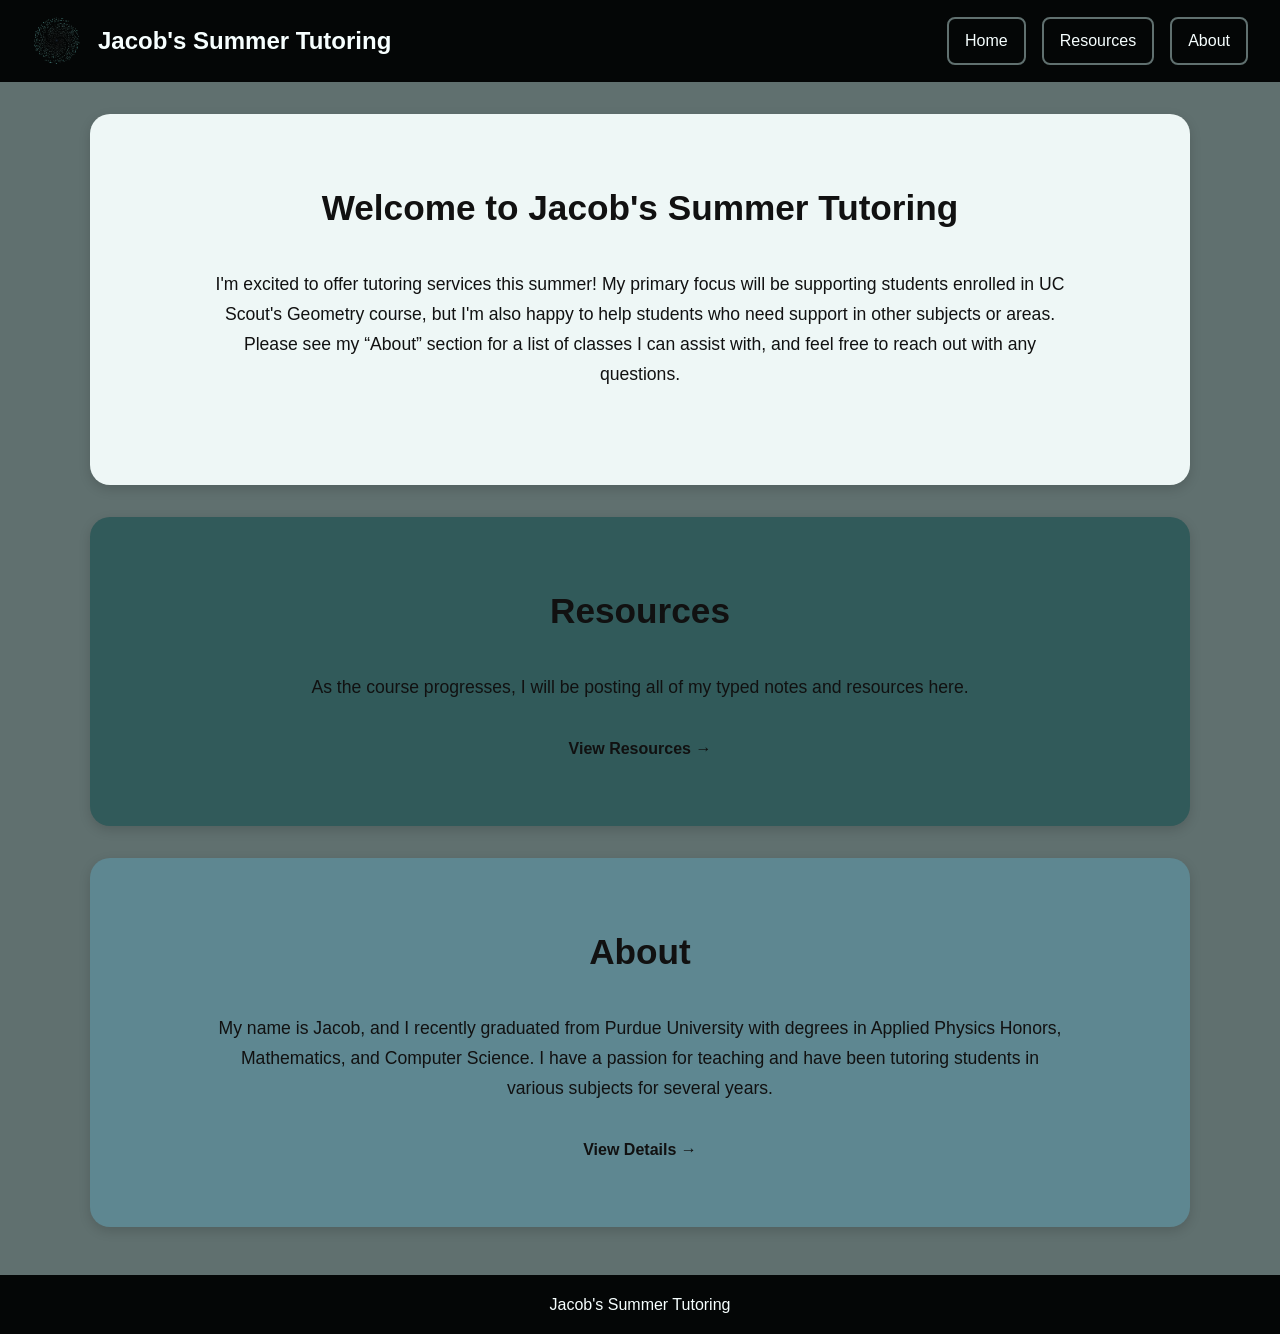
<file: index.html>
<!DOCTYPE html>
<html lang="en">

<head>
    <meta charset="UTF-8" />
    <meta name="viewport" content="width=device-width, initial-scale=1.0" />
    <title>Jacob's Summer Tutoring</title>

    <link rel="stylesheet" href="assets/css/main.css" />
</head>

<body>

    <header class="site-header">
        <div class="branding">
            <img src="/assets/images/profile-nobg.png" alt="Jacob Logo" class="logo">

            <h1>Jacob's Summer Tutoring</h1>
        </div>
        <nav>
            <a href="#home">Home</a>
            <a href="./resources.html">Resources</a>
            <a href="./about.html">About</a>
        </nav>
    </header>

    <main>
        <section id="home" class="card">
            <h2>Welcome to Jacob's Summer Tutoring</h2>
            <p>
                I'm excited to offer tutoring services this summer! My primary focus will be supporting students enrolled in UC Scout's Geometry course, but I'm also happy to help students who need support in other subjects or areas. Please see my “About” section for a list of classes I can assist with, and feel free to reach out with any questions.
            </p>
        </section>
        <section id="resources" class="card dark">
            <h2>Resources</h2>
            <p>
                As the course progresses, I will be posting all of my typed notes and resources here.
            </p>
            <a href="/resources.html" class="button-link">
                View Resources →
            </a>
        </section>
        <section id="about" class="card blue">
            <h2>About</h2>
            <p>
                My name is Jacob, and I recently graduated from Purdue University with degrees in Applied Physics Honors, Mathematics, and Computer Science. I have a passion for teaching and have been tutoring students in various subjects for several years.
            </p>
            <a href="/about.html" class="button-link">
                View Details →
            </a>
        </section>
    </main>

    <footer>
        <p>Jacob's Summer Tutoring</p>
    </footer>

</body>
</html>
</file>
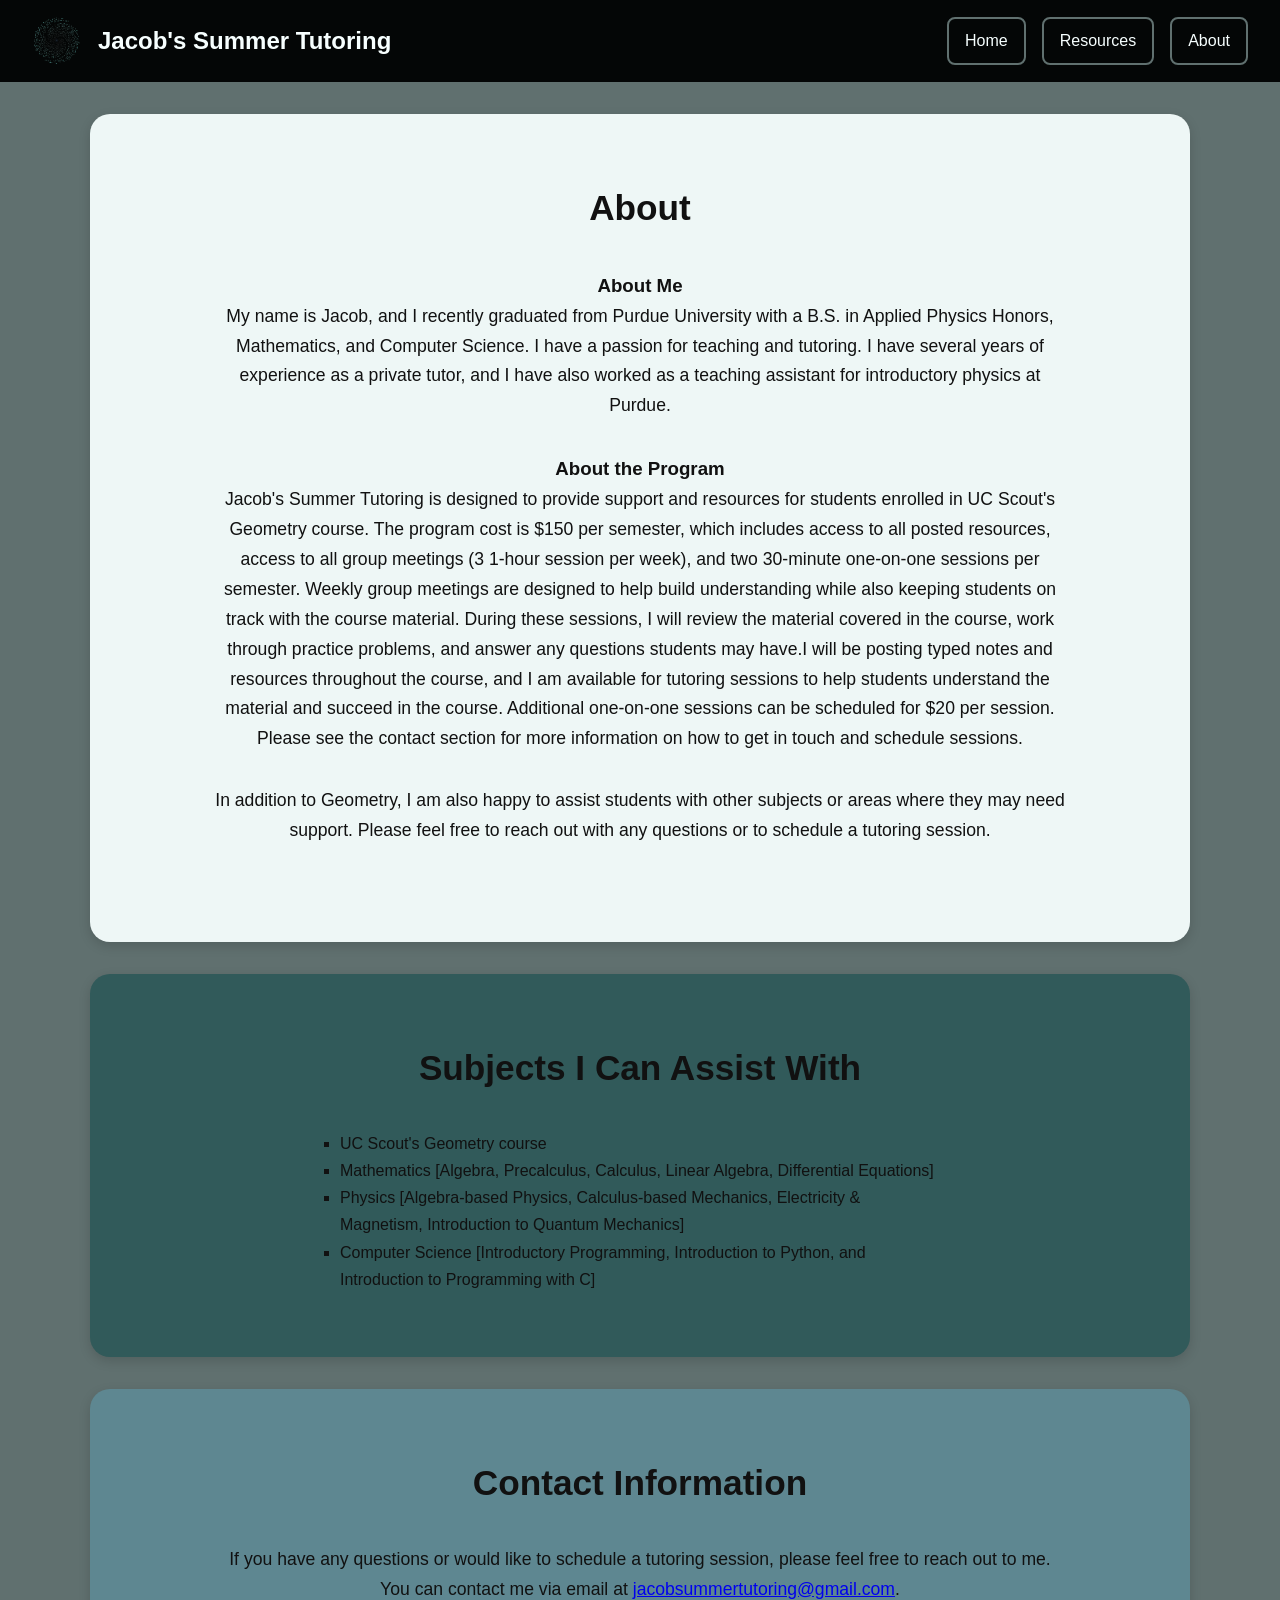
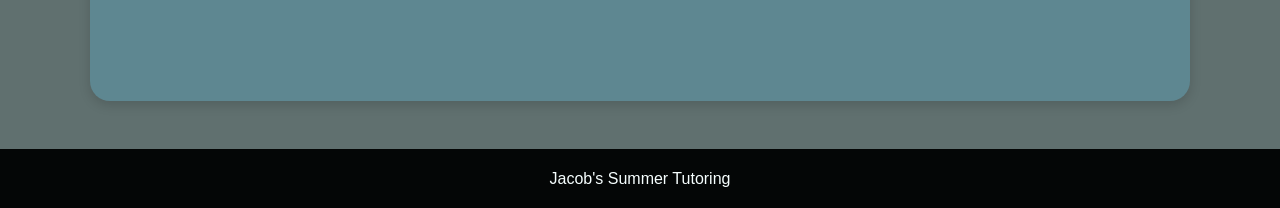
<file: about.html>
<!DOCTYPE html>
<html lang="en-US">

<head>
    <title>About | Jacob's Summer Tutoring</title>
    <meta charset="UTF-8" />
    <meta name="viewport" content="width=device-width, initial-scale=1.0" />
    <link rel="stylesheet" href="assets/css/main.css" />
</head>

<body>
    <header class="site-header">
        <div class="branding">
            <img src="/assets/images/profile-nobg.png" alt="Website Logo" class="logo">

            <h1>Jacob's Summer Tutoring</h1>
        </div>
        <nav>
            <a href="/">Home</a>
            <a href="/resources.html">Resources</a>
            <a href="/about.html">About</a>
        </nav>
    </header>
    <main>
        <section class="card">
            <h2>About</h2>
            <h3>About Me</h3>
            <p>
                My name is Jacob, and I recently graduated from Purdue University with a B.S. in Applied Physics Honors, Mathematics, and Computer Science. I have a passion for teaching and tutoring. I have several years of experience as a private tutor, and I have also worked as a teaching assistant for introductory physics at Purdue.
            </p>
            <h3>About the Program</h3>
            <p>
                Jacob's Summer Tutoring is designed to provide support and resources for students enrolled in UC Scout's Geometry course. The program cost is $150 per semester, which includes access to all posted resources, access to all group meetings (3 1-hour session per week), and two 30-minute one-on-one sessions per semester. Weekly group meetings are designed to help build understanding while also keeping students on track with the course material. During these sessions, I will review the material covered in the course, work through practice problems, and answer any questions students may have.I will be posting typed notes and resources throughout the course, and I am available for tutoring sessions to help
                students understand the material and succeed in the course. Additional one-on-one sessions can be scheduled for $20 per session. Please see the contact section for more information on how to get in touch and schedule sessions.
            </p>
            <p>
                In addition to Geometry, I am also happy to assist students with other subjects or areas where they may need support.
                Please feel free to reach out with any questions or to schedule a tutoring session.
            </p>
        </section>
        <section class="card dark">
            <h2>Subjects I Can Assist With</h2>
            <ul class="subjects-list">
                <li>UC Scout's Geometry course</li>
                <li>Mathematics [Algebra, Precalculus, Calculus, Linear Algebra, Differential Equations]</li>
                <li>Physics [Algebra-based Physics, Calculus-based Mechanics, Electricity & Magnetism, Introduction to Quantum Mechanics]</li>
                <li>Computer Science [Introductory Programming, Introduction to Python, and Introduction to Programming with C]</li>
            </ul>
        </section>
        <section class="card blue">
            <h2>Contact Information</h2>
            <p>
                If you have any questions or would like to schedule a tutoring session, please feel free to reach out to me. You can contact me via email at <a href="mailto: jacobsummertutoring@gmail.com">jacobsummertutoring@gmail.com</a>.
            </p>
        </section>
    </main>

    <footer>
        <p>Jacob's Summer Tutoring</p>
    </footer>

    <script src="assets/js/scripts.js"></script>

</body>

</html>
</file>
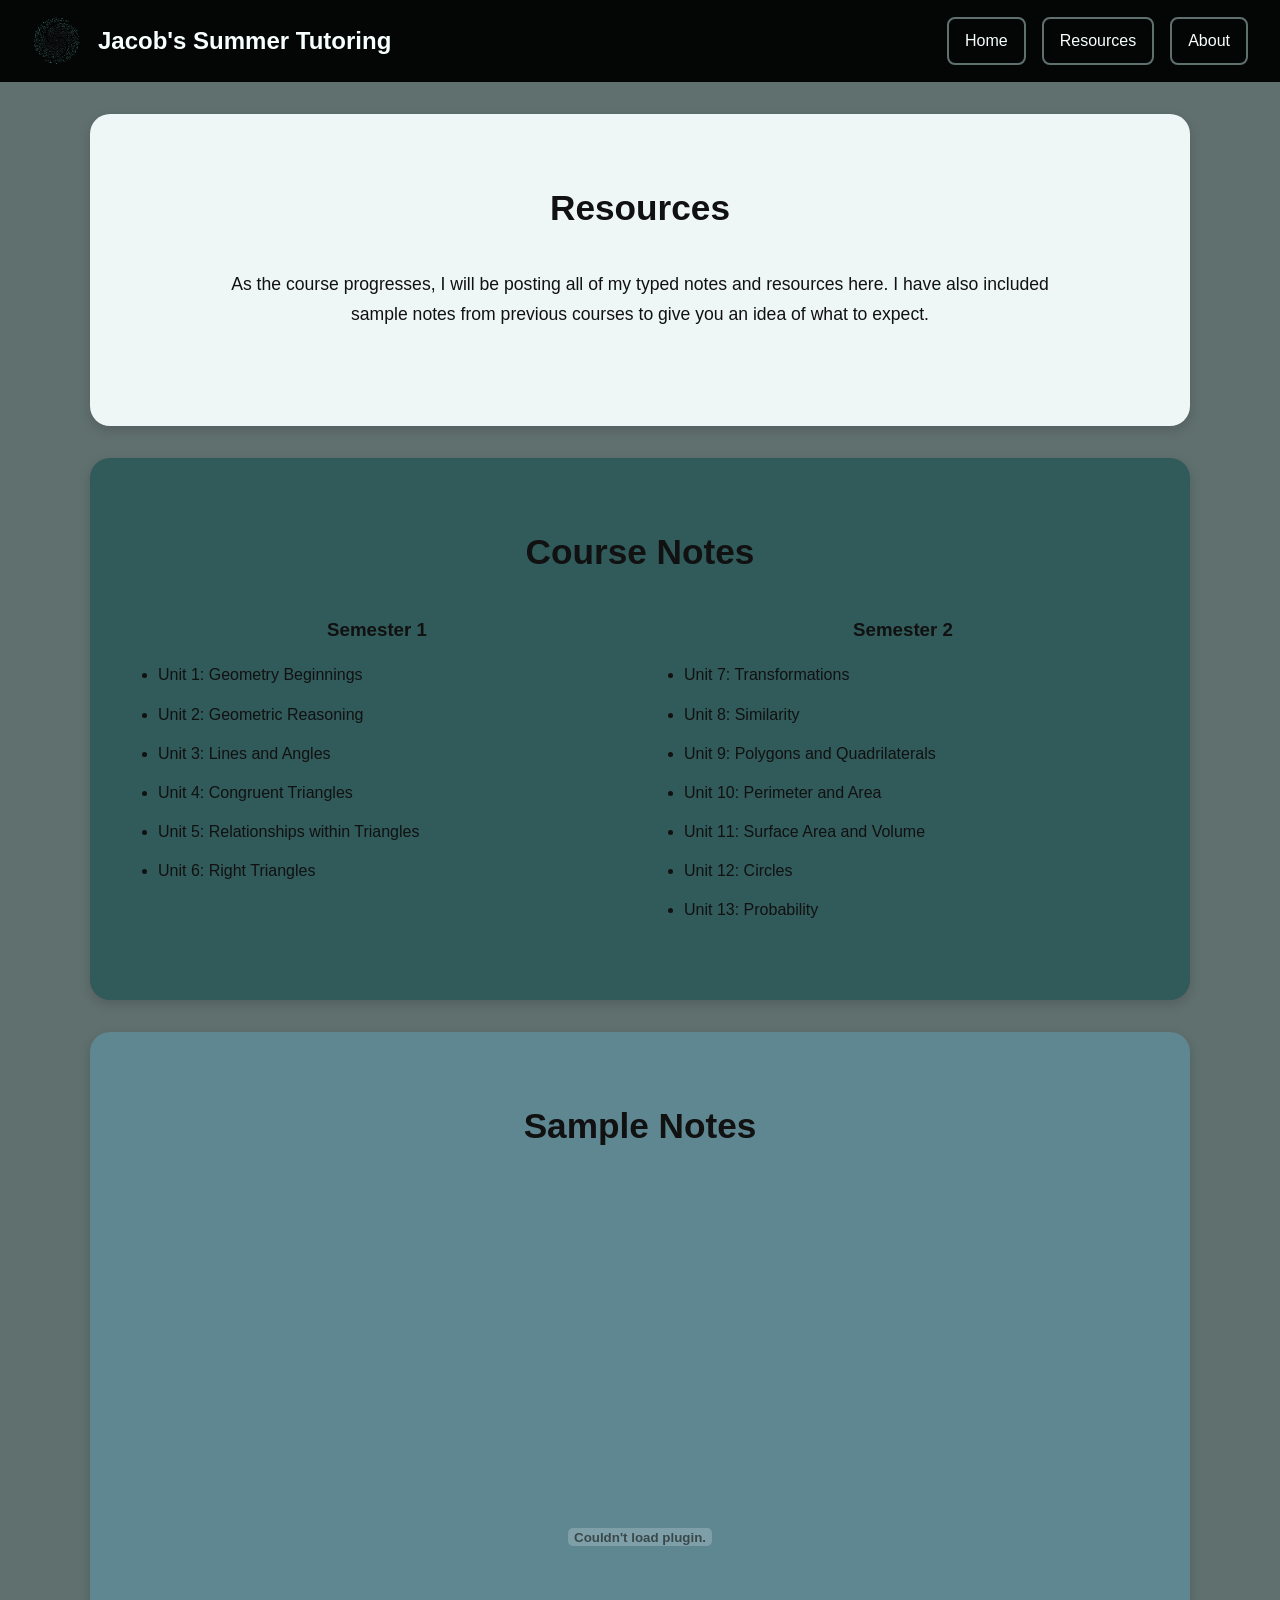
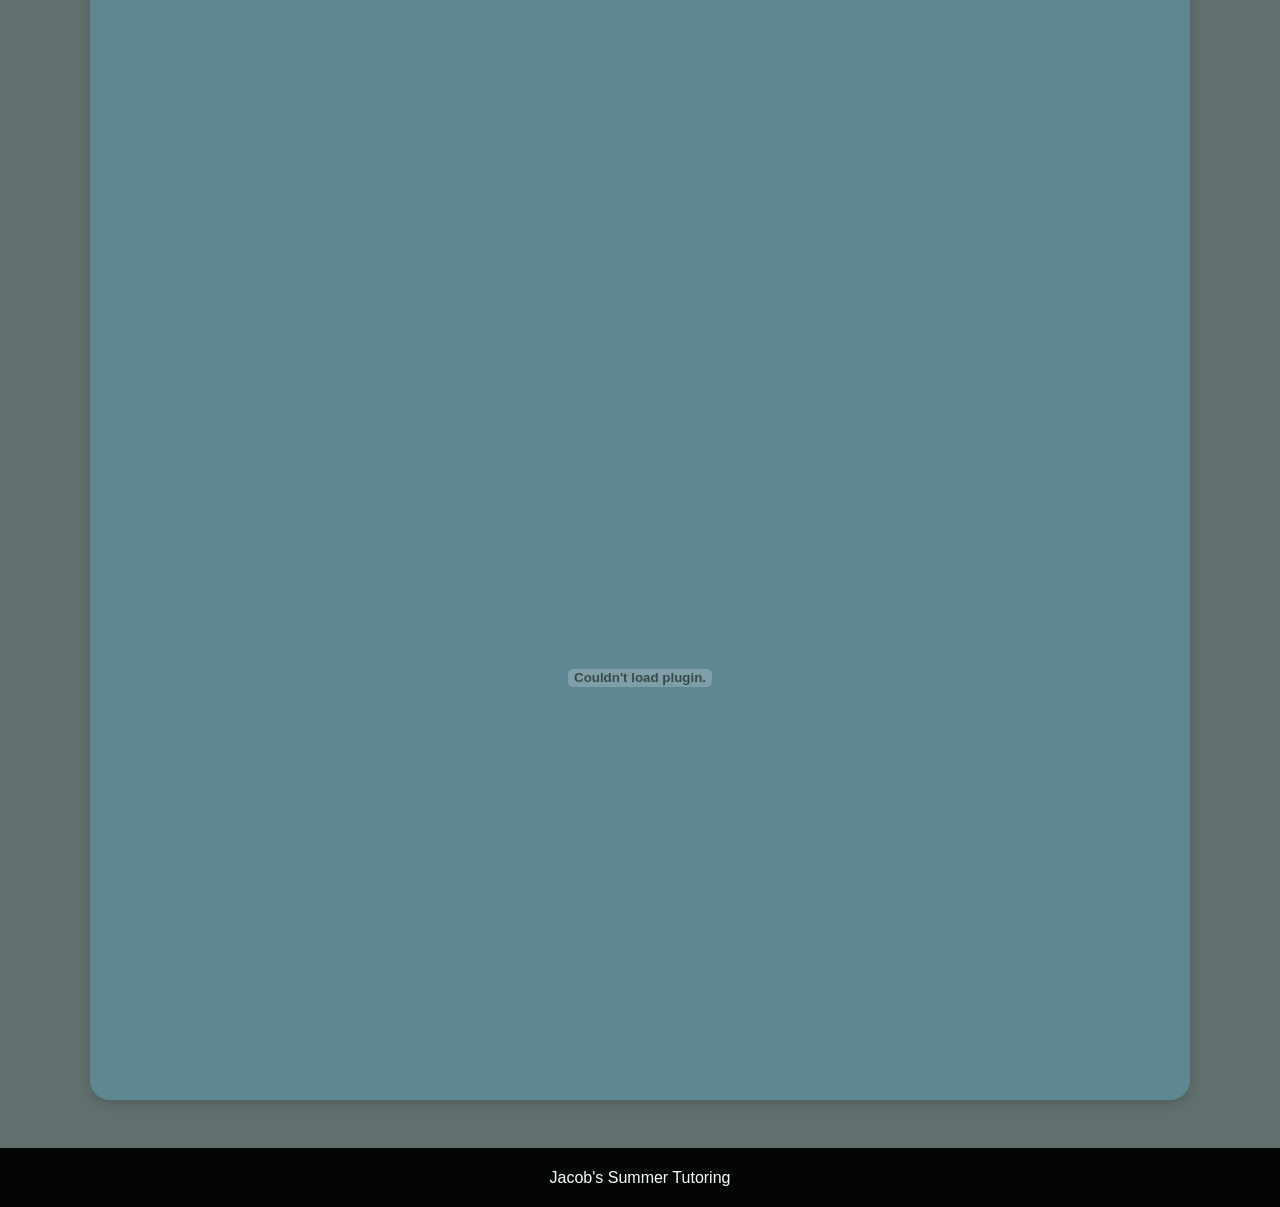
<file: resources.html>
<!DOCTYPE html>
<html lang="en-US">

<head>
    <meta charset="UTF-8" />
    <meta name="viewport" content="width=device-width, initial-scale=1.0" />
    <title>Resources | Jacob's Summer Tutoring</title>
    <link rel="stylesheet" href="assets/css/main.css" />
</head>

<body>
    <header class="site-header">
        <div class="branding">
            <img src="/assets/images/profile-nobg.png" alt="Jacob Logo" class="logo">
            <h1>Jacob's Summer Tutoring</h1>
        </div>
        <nav>
            <a href="/">Home</a>
            <a href="/resources.html">Resources</a>
            <a href="/about.html">About</a>
        </nav>
    </header>

    <main class="resources-page">
        <section class="card">
            <h2>Resources</h2>
            <p>
                As the course progresses, I will be posting all of my typed
                notes and resources here. I have also included sample notes
                from previous courses to give you an idea of what to expect.
            </p>
        </section>
        <section class="card dark">
            <h2>Course Notes</h2>
            <div class="semester-grid">
                <div>
                    <h3>Semester 1</h3>
                    <ul class="notes-list">
                        <li><a href="#">Unit 1: Geometry Beginnings</a></li>
                        <li><a href="#">Unit 2: Geometric Reasoning</a></li>
                        <li><a href="#">Unit 3: Lines and Angles</a></li>
                        <li><a href="#">Unit 4: Congruent Triangles</a></li>
                        <li><a href="#">Unit 5: Relationships within Triangles</a></li>
                        <li><a href="#">Unit 6: Right Triangles</a></li>
                    </ul>
                </div>
                <div>
                    <h3>Semester 2</h3>
                    <ul class="notes-list">
                        <li><a href="#">Unit 7: Transformations</a></li>
                        <li><a href="#">Unit 8: Similarity</a></li>
                        <li><a href="#">Unit 9: Polygons and Quadrilaterals</a></li>
                        <li><a href="#">Unit 10: Perimeter and Area</a></li>
                        <li><a href="#">Unit 11: Surface Area and Volume</a></li>
                        <li><a href="#">Unit 12: Circles</a></li>
                        <li><a href="#">Unit 13: Probability</a></li>
                    </ul>
                </div>
            </div>
        </section>
        <section class="card blue">
            <h2>Sample Notes</h2>
            <div class="pdf-container">
                <!-- Source - https://stackoverflow.com/a/7044015 Posted by Batfan, modified by community. See post 'Timeline' for change history Retrieved 2026-05-25, License - CC BY-SA 4.0 -->
                <embed src="./notes/partialfractions.pdf" type="application/pdf">
            </div>
            <div class="pdf-container">
                <embed src="./notes/trig_sub.pdf" type="application/pdf">
            </div>

        </section>

    </main>

    <footer>
        <p>Jacob's Summer Tutoring</p>
    </footer>

</body>

</html>
</file>
<file: assets/css/main.css>
* {
    margin: 0;
    padding: 0;
    box-sizing: border-box;
}

:root {
    --bg: #60706f;
    --card-light: #eef7f6;
    --card-dark: #315a5a;
    --card-blue: #5e8791;
    --text-light: #f7ffff;
    --text-dark: #111;
    --header: #040606;
    --radius: 20px;
    --shadow: 0 4px 12px rgba(0, 0, 0, 0.15);
}

body {
    font-family: Arial, sans-serif;
    background: var(--bg);
    line-height: 1.7;
    color: var(--text-dark);
}

.site-header {
    background: var(--header);
    color: var(--text-light);
    padding: 1rem 2rem;
    display: flex;
    justify-content: space-between;
    align-items: center;
    flex-wrap: wrap;
    gap: 1rem;
}

.branding {
    display: flex;
    align-items: center;
    gap: 1rem;
}

.logo {
    width: 50px;
}

.site-header h1 {
    font-size: 1.5rem;
}

nav {
    display: flex;
    gap: 1rem;
}

nav a {
    color: var(--text-light);
    text-decoration: none;
    padding: 0.5rem 1rem;
    border: 2px solid #60706f;
    border-radius: 8px;
    transition: 0.2s ease;
}

nav a:hover {
    background: #60706f;
}

main {
    width: min(1100px, 92%);
    margin: 2rem auto;
    display: flex;
    flex-direction: column;
    gap: 2rem;
}

.card {
    background: var(--card-light);
    border-radius: var(--radius);
    box-shadow: var(--shadow);
    padding: 4rem 3rem;
    text-align: center;
}

.card h2 {
    font-size: 2.2rem;
    margin-bottom: 2rem;
}

.card p {
    max-width: 850px;
    margin: 0 auto 2rem;
    font-size: 1.1rem;
}

.dark {
    background: var(--card-dark);
    color: var(--text-dark);
}

.blue {
    background: var(--card-blue);
    color: var(--text-dark);
}

.button-link {
    display: inline-block;
    color: inherit;
    text-decoration: none;
    font-weight: bold;
    transition: 0.2s ease;
}

.button-link:hover {
    transform: translateY(-2px);
}

footer {
    background: var(--header);
    color: var(--text-light);
    text-align: center;
    padding: 1rem;
    margin-top: 3rem;
}

.resources-page {
    width: min(1100px, 92%);
    margin: 2rem auto;

    display: flex;
    flex-direction: column;
    gap: 2rem;
}

.semester-grid {
    display: grid;
    grid-template-columns: 1fr 1fr;
    gap: 3rem;

    margin-top: 2rem;
}

.semester-grid h3 {
    margin-bottom: 1rem;
}

.notes-list {
    padding-left: 1.25rem;
    text-align: left;
}

.notes-list li {
    margin-bottom: 0.75rem;
}

.notes-list a {
    color: inherit;
    text-decoration: none;

    transition: opacity 0.2s ease;
}

.notes-list a:hover {
    opacity: 0.7;
}

.pdf-container {
    margin-top: 2rem;
}

.pdf-container embed {
    width: 100%;
    height: 700px;

    border: none;
    border-radius: 12px;
}

.subjects-list {
    list-style:square;
    padding-left: 0;
    text-align: left;
    max-width: 600px;
    margin: 0 auto;
}

@media (max-width: 700px) {
    .site-header {
        justify-content: center;
        text-align: center;
    }
    .branding {
        flex-direction: column;
    }

    nav {
        flex-wrap: wrap;
        justify-content: center;
    }

    .card {
        padding: 2.5rem 1.5rem;
    }

    .card h2 {
        font-size: 1.8rem;
    }
}

@media (max-width: 800px) {

    .semester-grid {
        grid-template-columns: 1fr;
    }

    .pdf-container embed {
        height: 500px;
    }
}
</file>
